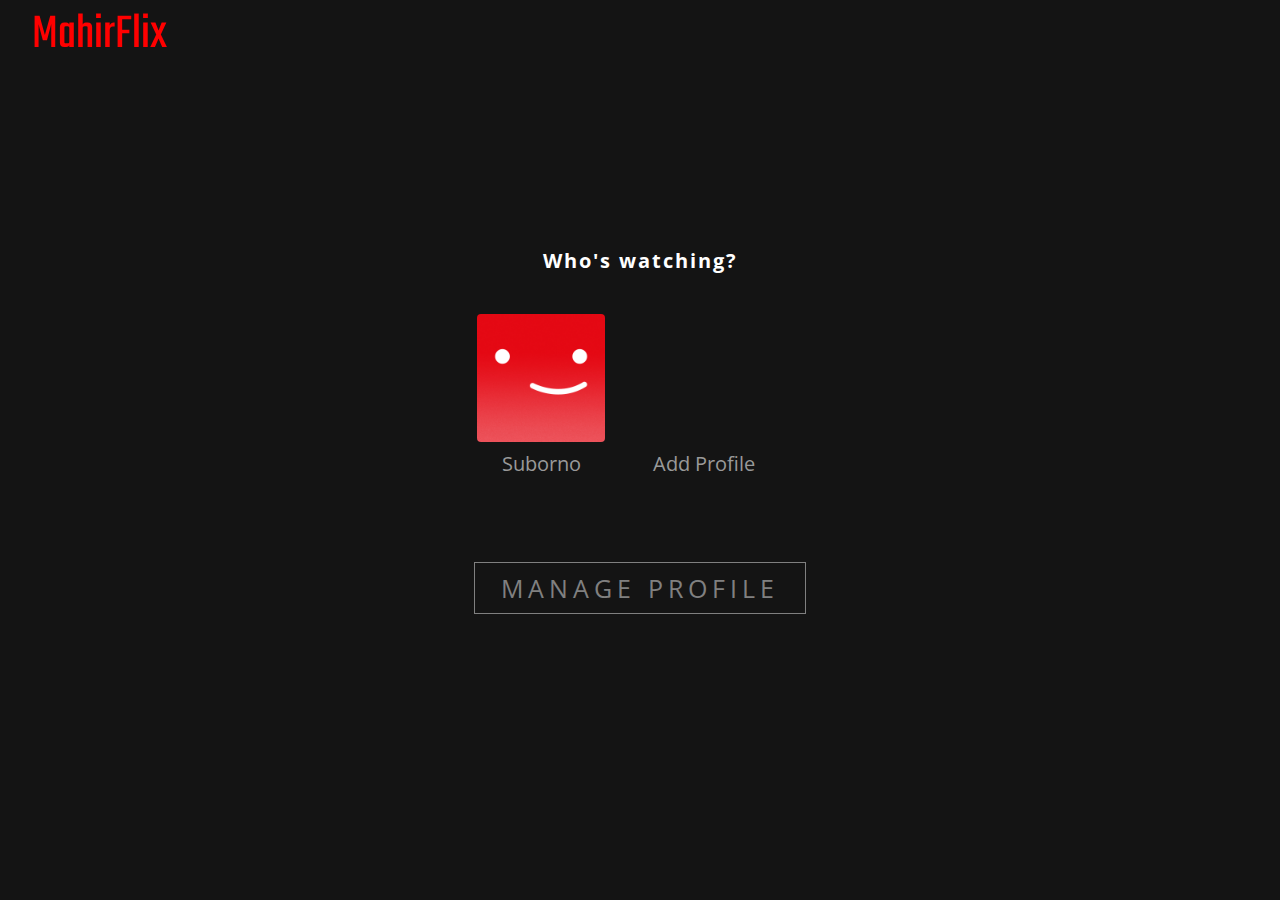
<file: index.html>
<!DOCTYPE html>
<html lang="en">
<head>
    <meta charset="UTF-8">
    <meta name="viewport" content="width=device-width, initial-scale=.77">
    <title>Who's watching?</title>
    <link rel="shortcut icon" href="Weblogo.png" type="image/x-icon">
    <meta charset="UTF-8">
    <meta http-equiv="X-UA-Compatible" content="IE=edge">
    <meta http-equiv="imagetoolbar" content="no" />
    <link rel="stylesheet" href="https://cdnjs.cloudflare.com/ajax/libs/font-awesome/5.15.0/css/all.min.css" integrity="sha512-BnbUDfEUfV0Slx6TunuB042k9tuKe3xrD6q4mg5Ed72LTgzDIcLPxg6yI2gcMFRyomt+yJJxE+zJwNmxki6/RA==" crossorigin="anonymous" />
    <link rel="stylesheet" href="styleprofile.css">
</head>
<body>
    <div class="whoIsWatching">
        <div class="logo-section">
            <a>MahirFlix</a>
        </div>

        <div class="main-div">
            <h1>Who's watching?</h1>
            <div class="memberDiv">
                <button class="addIcon"><i class="fas fa-plus-circle"></i> <span>Add Profile</span></button>
            </div>
            <button class="manageProfile">manage Profile</button>
        </div>
    </div>
    <script src="script.js"></script>
</body>
</html>
</file>
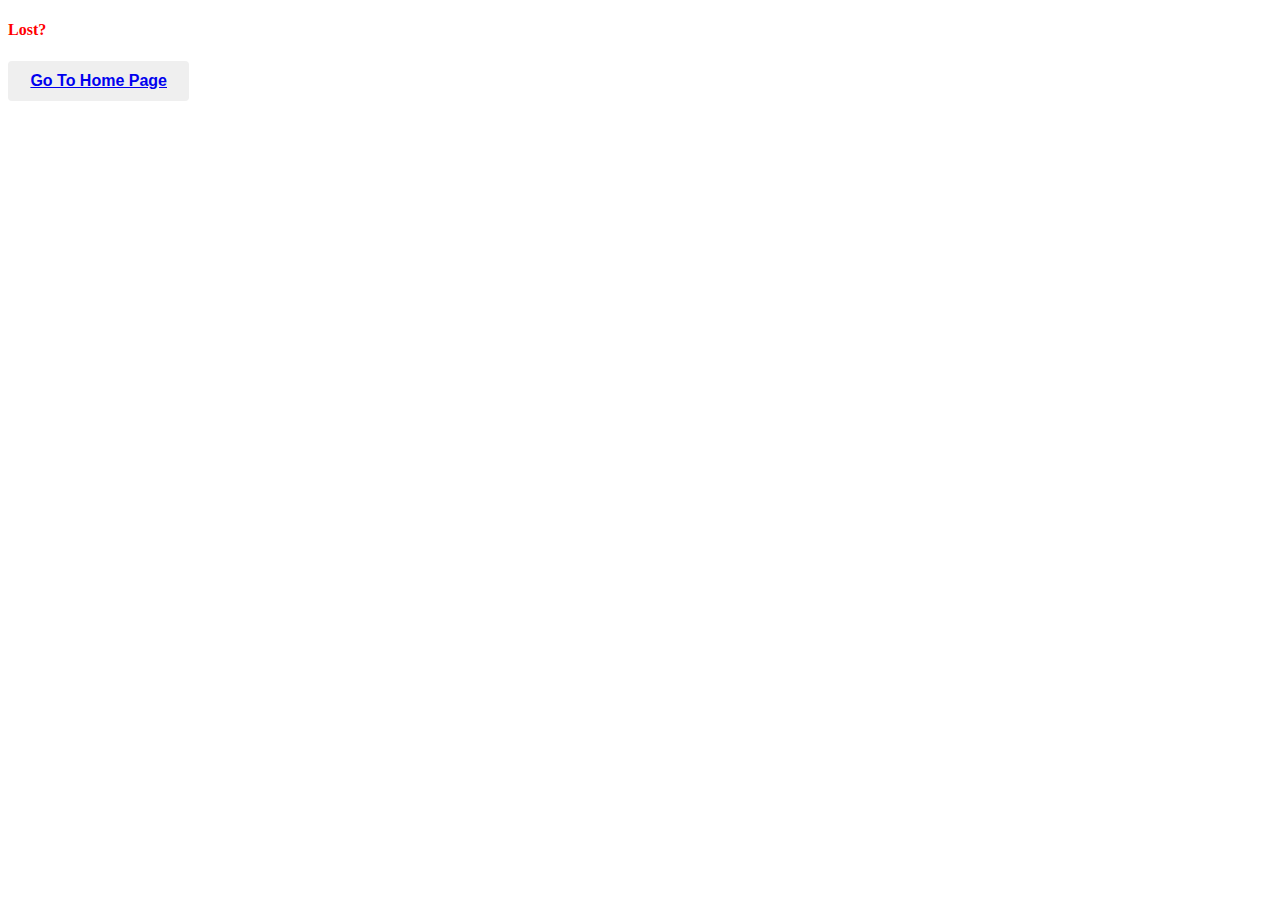
<file: errorpage.html>
<!DOCTYPE html>
<html lang="en">
<head>
    <meta charset="UTF-8">
    <meta http-equiv="X-UA-Compatible" content="IE=edge">
    <meta name="viewport" content="width=device-width, initial-scale=1.0">
    <title>Lost?</title>
    <style>
        * {
            align-self: center;
        }
        button {
            -webkit-box-align: center;
            align-items: center;
            appearance: none;
            border: 0px;
            border-radius: 4px;
            font-size: 16px;
            font-weight: bold;
            cursor: pointer;
            display: flex;
            -webkit-box-pack: center;
            justify-content: center;
            /* opacity: 1; */
            padding: 0.7rem;
            padding-left: 1.4rem;
            padding-right: 1.4rem;
            position: relative;
            user-select: none;
            will-change: background-color, color;
            word-break: break-word;
            white-space: nowrap;
            margin-right: 10px;
        }
        h4 {
            color: red;
        }
    </style>
</head>
<body>
    <h4>Lost?</h4>
    <button>
        <a href="index.html">
            Go To Home Page
        </a>
    </button>
</body>
</html>
</file>
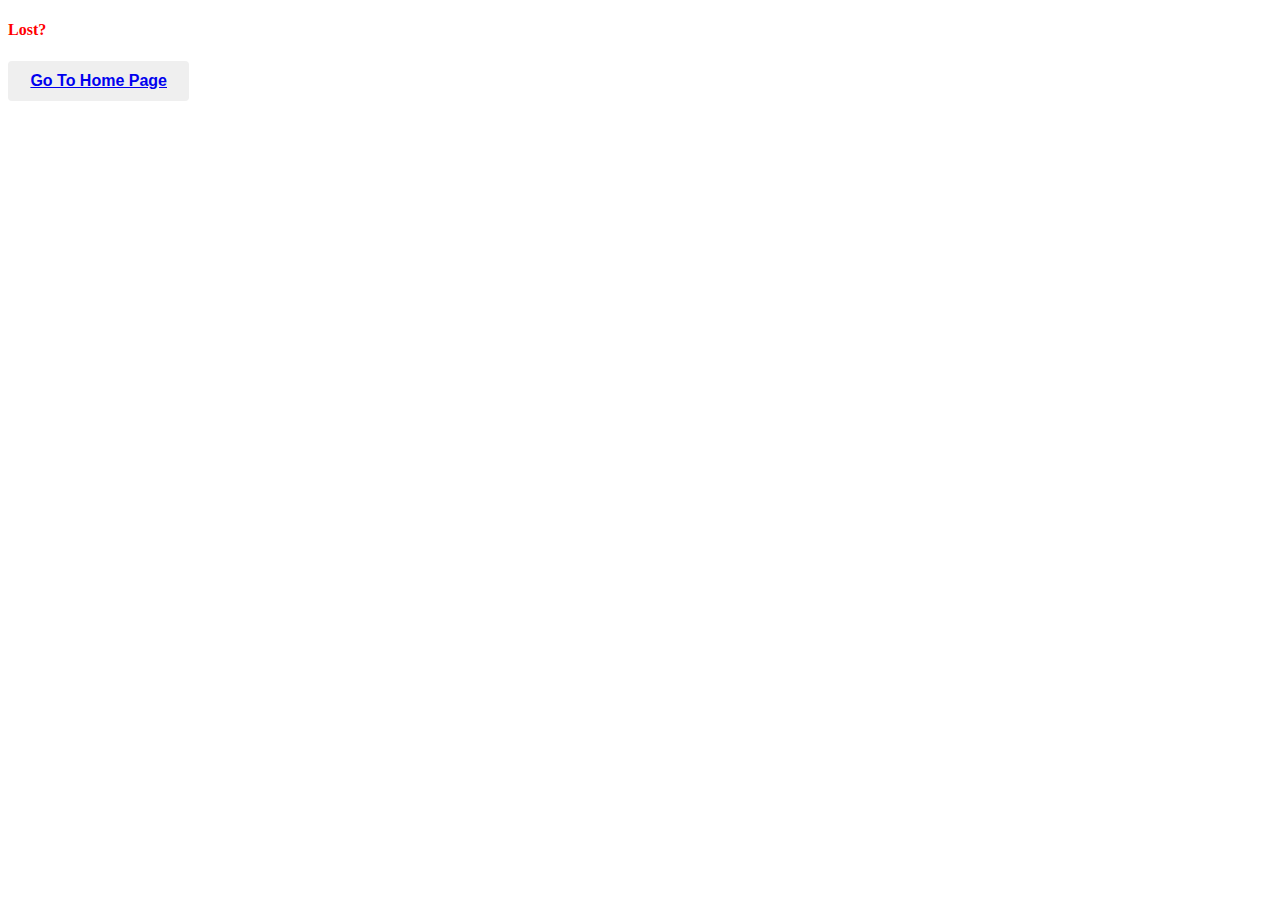
<file: not-found-page.html>
<!DOCTYPE html>
<html lang="en">
<head>
    <meta charset="UTF-8">
    <meta http-equiv="X-UA-Compatible" content="IE=edge">
    <meta name="viewport" content="width=device-width, initial-scale=1.0">
    <title>Lost?</title>
    <style>
        * {
            align-self: center;
        }
        button {
            -webkit-box-align: center;
            align-items: center;
            appearance: none;
            border: 0px;
            border-radius: 4px;
            font-size: 16px;
            font-weight: bold;
            cursor: pointer;
            display: flex;
            -webkit-box-pack: center;
            justify-content: center;
            /* opacity: 1; */
            padding: 0.7rem;
            padding-left: 1.4rem;
            padding-right: 1.4rem;
            position: relative;
            user-select: none;
            will-change: background-color, color;
            word-break: break-word;
            white-space: nowrap;
            margin-right: 10px;
        }
        h4 {
            color: red;
        }
    </style>
</head>
<body>
    <h4>Lost?</h4>
    <button>
        <a href="index.html">
            Go To Home Page
        </a>
    </button>
</body>
</html>
</file>
<file: styleprofile.css>
@import url("https://fonts.googleapis.com/css2?family=Open+Sans:wght@300;400;600&display=swap");
@import url('https://fonts.googleapis.com/css2?family=Teko:wght@700&display=swap');

* {
  margin: 0;
  padding: 0;
  box-sizing: border-box;
  font-family: "Open Sans", sans-serif;
}

body {
  transition: opacity 500ms;
  background-color: #141414;
}

html {
  font-size: 62.5%;
}

.whoIsWatching {
  width: 100vw;
  min-height: 100vh;
  background-color: #141414;
}

.logo-section {
  width: 95vw;
  margin: auto;
  font-family: 'Teko', sans-serif;
  color: red;
  font-size: 50px;
  height: 7rem;
  background-color: rgb(20, 20, 20);
  /* background-color: red; */
  display: flex;
  justify-content: flex-start;
  align-items: center;
}

.logo-section a {
    font-family: 'Teko', sans-serif;
    cursor: default;
}

.main-div {
  width: 100vw;
  height: 80vh;
  /* background-color: rosybrown; */
  display: flex;
  justify-content: center;
  align-items: center;
  flex-direction: column;
  color: #fff;
}

.main-div h1 {
  font-size: 6.5rem;
  letter-spacing: 0.2rem;
  font-size: 600;
}

.memberDiv {
  display: flex;
  justify-content: center;
  align-items: center;
  flex-wrap: wrap;
}

.memberDiv .btn,
.addIcon {
  height: 10vw;
  min-height: 8.4rem;
  max-height: 20rem;
  width: 10vw;
  min-width: 8.4px;
  max-width: 20rem;
  border-radius: 0.4rem;
  border: none;
  outline: none;
  margin-top: 4rem;
  margin-right: 3.5rem;
  position: relative;
  cursor: pointer;
  background-repeat: no-repeat;
  background-size: cover;
}

.memberDiv .btn:nth-child(1) {
  background-image: url("./images//user1.png");
}

.memberDiv .btn:nth-child(2) {
  background-image: url("./images//user2.png");
}

.memberDiv .btn:nth-child(3) {
  background-image: url("./images//user3.png");
}
.memberDiv .btn:nth-child(4) {
  background-image: url("./images//user1.png");
}

.memberDiv .btn:nth-child(5) {
  background-image: url("./images//user2.png");
}

.memberDiv .btn:nth-child(6) {
  background-image: url("./images//user3.png");
}
.memberDiv .btn:nth-child(7) {
  background-image: url("./images//user1.png");
}

.memberDiv .btn:nth-child(8) {
  background-image: url("./images//user2.png");
}

.memberDiv .btn:nth-child(9) {
  background-image: url("./images//user3.png");
}

.memberDiv .btn:hover {
  box-shadow: inset 0 0 0 5px rgba(255, 255, 255, 0.9);
}

.memberDiv .btn span,
.addIcon span {
  width: inherit;
  /* background-color: red; */
  position: absolute;
  bottom: -3.5rem;
  left: 0;
  text-transform: capitalize;
  color: rgb(153, 153, 153);
  font-size: 2rem;
}

.fa-plus-circle {
  font-size: 7vw;
  color: grey;
  opacity: 0.8;
}

.addIcon {
  background-color: transparent;
}

.addIcon:hover {
  background-color: #fff;
}

.addicon:hover > .fa-plus-circle {
  opacity: 1;
}

.manageProfile {
  border: 1px solid grey;
  color: grey;
  text-transform: uppercase;
  padding: 0.8rem 2.6rem;
  letter-spacing: 0.5rem;
  font-size: 2.5rem;
  margin-top: 12rem;
  background-color: transparent;
  cursor: pointer;
}
.manageProfile:hover {
  border: 1px solid #fff;
  color: #fff;
}

@media screen and (max-width: 1500px) {
  .main-div h1 {
    font-size: 2rem;
  }
  .memberDiv .btn span {
    display: block;
    min-width: 10vh;
  }
  .memberDiv .btn {
    min-height: 10vh;
    min-width: 10vh;
  }
}
</file>
